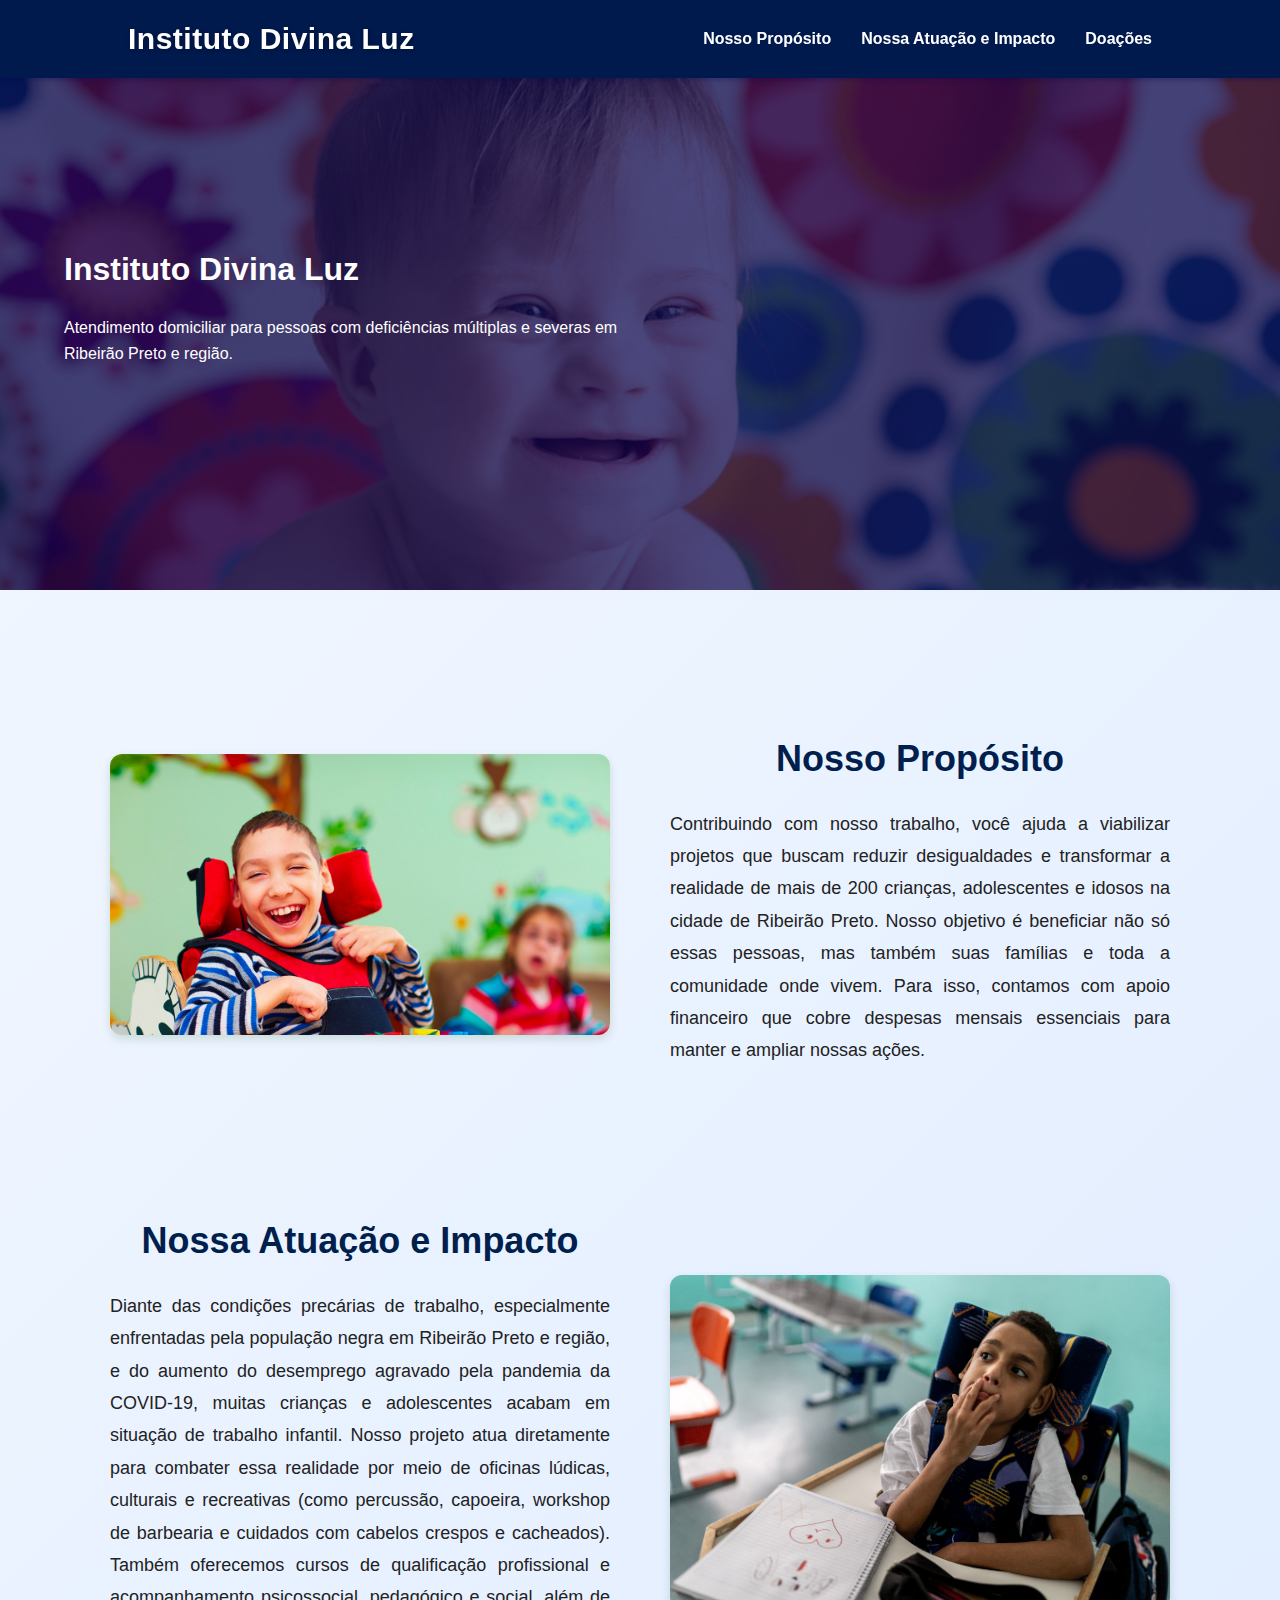
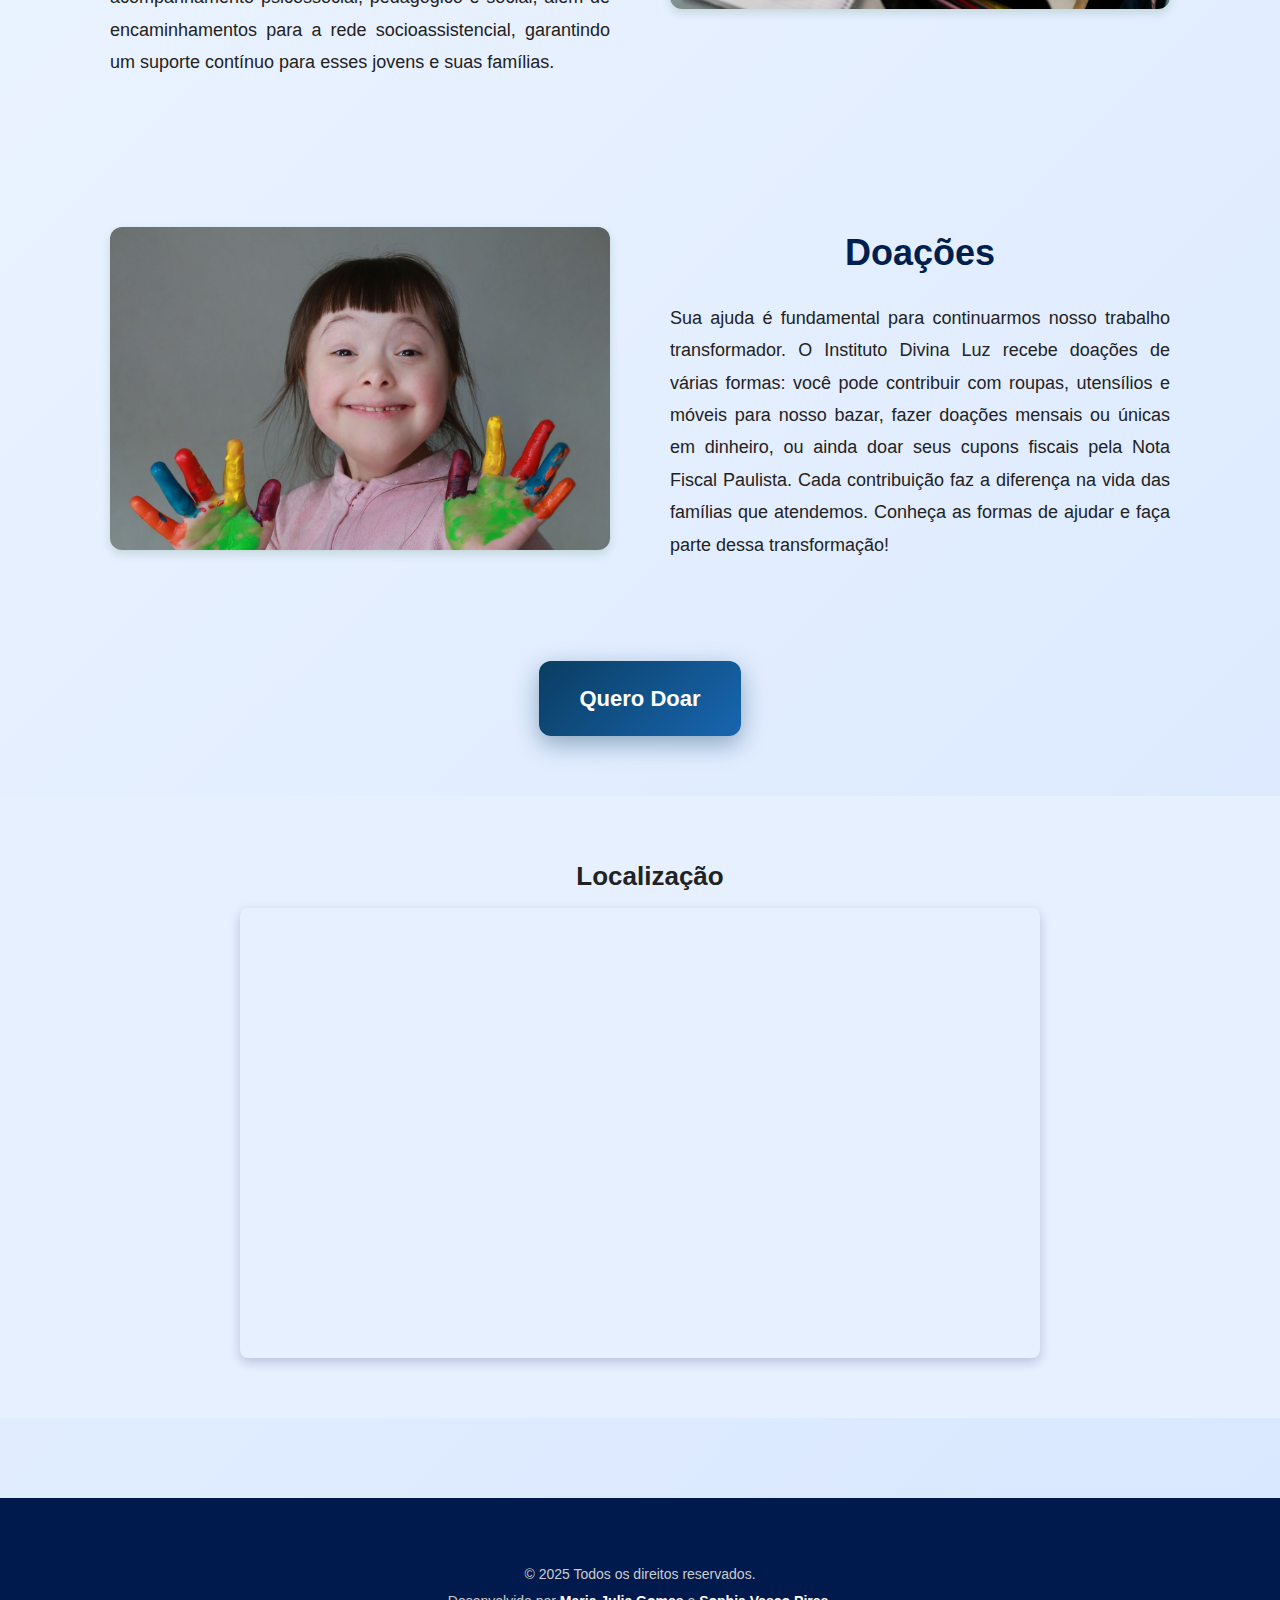
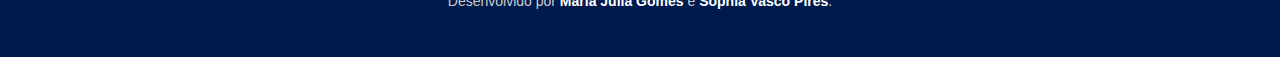
<file: index.html>
<!DOCTYPE html>
<html lang="pt-br">
<head>
  <meta charset="UTF-8" />
  <meta name="viewport" content="width=device-width, initial-scale=1.0" />
  <title>Instituto Divina Luz</title>
  <link rel="stylesheet" href="inicio.css" />
  <style>
    /* Estilo simples para botão voltar ao topo */
    #btnTopo {
      position: fixed;
      bottom: 30px;
      right: 30px;
      display: none;
      background-color: #0a3d62;
      color: white;
      border: none;
      padding: 16px 20px;
      border-radius: 50%;
      font-size: 18px;
      cursor: pointer;
      box-shadow: 0 4px 12px rgba(10, 61, 98, 0.7);
      z-index: 150;
      transition: background-color 0.3s ease;
    }
    #btnTopo:hover {
      background-color: #1866b0;
    }
  </style>
</head>
<header>
  <span class="titulo-site">Instituto Divina Luz</span>
  <nav>
    <ul>
      <li><a href="#sobre">Nosso Propósito</a></li>
      <li><a href="#atuacao">Nossa Atuação e Impacto</a></li>
      <li><a href="#doacoes">Doações</a></li>
    </ul>
  </nav>
</header>

<main>
<body>

  <!-- Hero com fundo -->
  <section class="hero">
    <div class="overlay"></div>
    <div class="hero-content">
      <h1>Instituto Divina Luz</h1>
      <p>Atendimento domiciliar para pessoas com deficiências múltiplas e severas em Ribeirão Preto e região.</p>
    </div>
  </section>

  <!-- Seções -->
  <section id="sobre">
  <div class="container-sobre">
    <div class="imagem-sobre">
      <img src="./imagens/deficiente fisico criança.jpg" alt="Criança com deficiência física" />
    </div>
    <div class="texto-sobre">
      <h2>Nosso Propósito</h2>
      <p>
        Contribuindo com nosso trabalho, você ajuda a viabilizar projetos que buscam reduzir desigualdades e transformar a realidade de mais de 200 crianças, adolescentes e idosos na cidade de Ribeirão Preto. Nosso objetivo é beneficiar não só essas pessoas, mas também suas famílias e toda a comunidade onde vivem. Para isso, contamos com apoio financeiro que cobre despesas mensais essenciais para manter e ampliar nossas ações.
      </p>
    </div>
  </div>

   
<br>
    <section id="atuacao">
  <div class="container-sobre reverso">
    <div class="imagem-sobre">
      <img src="./imagens/criança na escola.jpeg" alt="Criança na escola" />
    </div>
    <div class="texto-sobre">
      <h2>Nossa Atuação e Impacto</h2>
      <p>
        Diante das condições precárias de trabalho, especialmente enfrentadas pela população negra em Ribeirão Preto e região, e do aumento do desemprego agravado pela pandemia da COVID-19, muitas crianças e adolescentes acabam em situação de trabalho infantil. Nosso projeto atua diretamente para combater essa realidade por meio de oficinas lúdicas, culturais e recreativas (como percussão, capoeira, workshop de barbearia e cuidados com cabelos crespos e cacheados). Também oferecemos cursos de qualificação profissional e acompanhamento psicossocial, pedagógico e social, além de encaminhamentos para a rede socioassistencial, garantindo um suporte contínuo para esses jovens e suas famílias.
      </p>
    </div>
  </div>
</section>



<br>
 <section id="doacoes">
  <div class="container-sobre">
    <div class="imagem-sobre">
      <img src="./imagens/menina com sindrome de down.jpg" alt="Menina com síndrome de Down" />
    </div>

    <div class="texto-sobre">
      <h2>Doações</h2>
      <p>
        Sua ajuda é fundamental para continuarmos nosso trabalho transformador. O Instituto Divina Luz recebe doações de várias formas: você pode contribuir com roupas, utensílios e móveis para nosso bazar, fazer doações mensais ou únicas em dinheiro, ou ainda doar seus cupons fiscais pela Nota Fiscal Paulista. Cada contribuição faz a diferença na vida das famílias que atendemos. Conheça as formas de ajudar e faça parte dessa transformação!
      </p>
    </div>
  </div>

  <div class="botao-centralizado">
    <a href="doar.html" class="btn-doar pulsante">Quero Doar</a>
  </div>
</section>



    
  

 
 <section id="localizacao">
  <h2>Localização</h2>
  <iframe 
  src="https://www.google.com/maps/embed?pb=!1m18!1m12!1m3!1d3720.2237679288487!2d-47.80886332464037!3d-21.18326798050493!2m3!1f0!2f0!3f0!3m2!1i1024!2i768!4f13.1!3m3!1m2!1s0x94b9bee3cf669e8d%3A0x95481e6b5116ce4!2sR.%20Prudente%20de%20Morais%2C%201173%20-%20Centro%2C%20Ribeir%C3%A3o%20Preto%20-%20SP%2C%2014015-100!5e0!3m2!1spt-BR!2sbr!4v1742070923691!5m2!1spt-BR!2sbr" width="600" height="450" style="border:0;" allowfullscreen="" loading="lazy" referrerpolicy="no-referrer-when-downgrade"
  width="100%" 
  height="450" 
  style="border:0; margin-bottom: 40px;"  <!-- ⬅️ aqui -->
  allowfullscreen 
  loading="lazy">
</iframe>
</main>

</section>



  
 <footer>
  <p>&copy; 2025 Todos os direitos reservados.</p>
  <p>Desenvolvido por <strong>Maria Julia Gomes</strong> e <strong>Sophia Vasco Pires</strong>.</p>
</footer>


  <button id="btnTopo" title="Voltar ao topo">↑</button>

  <script>
    document.addEventListener('DOMContentLoaded', () => {
      
      const links = document.querySelectorAll('header nav ul li a[href^="#"]');
      links.forEach(link => {
        link.addEventListener('click', (e) => {
          e.preventDefault();
          const targetID = link.getAttribute('href').substring(1);
          const targetSection = document.getElementById(targetID);
          if (targetSection) {
            window.scrollTo({
              top: targetSection.offsetTop - 70,
              behavior: 'smooth'
            });
          }
        });
      });

      // Mostrar/esconder botão voltar ao topo
      const btnTopo = document.getElementById('btnTopo');
      window.addEventListener('scroll', () => {
        if (window.scrollY > 300) {
          btnTopo.style.display = 'block';
        } else {
          btnTopo.style.display = 'none';
        }
      });
      btnTopo.addEventListener('click', () => {
        window.scrollTo({
          top: 0,
          behavior: 'smooth'
        });
      });

      // Realce dinâmico no menu
      const sections = document.querySelectorAll('section[id]');
      const navLinks = document.querySelectorAll('header nav ul li a');

      window.addEventListener('scroll', () => {
        let current = '';
        sections.forEach(section => {
          const sectionTop = section.offsetTop - 80;
          if (window.scrollY >= sectionTop) {
            current = section.getAttribute('id');
          }
        });
        navLinks.forEach(link => {
          link.classList.remove('active');
          if (link.getAttribute('href').substring(1) === current) {
            link.classList.add('active');
          }
        });
      });

    });
  </script>
</body>
</html>
</file>
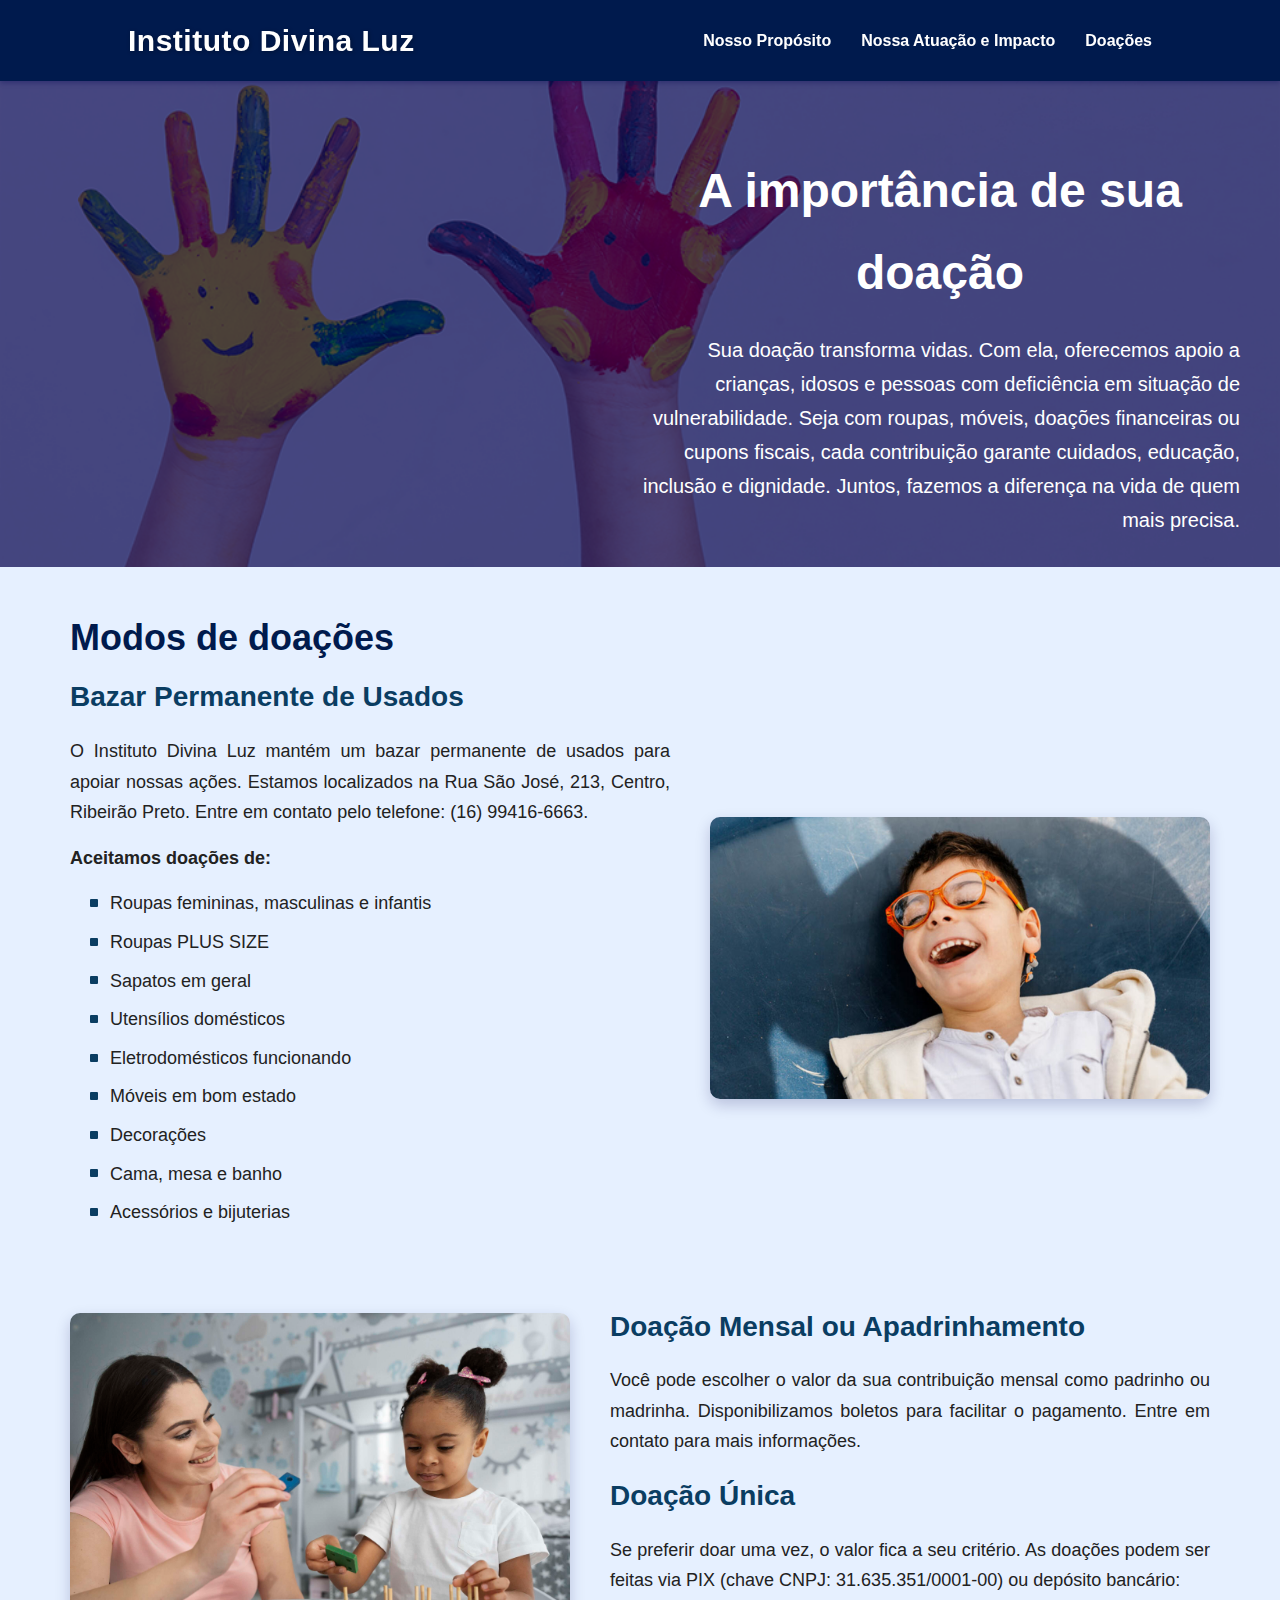
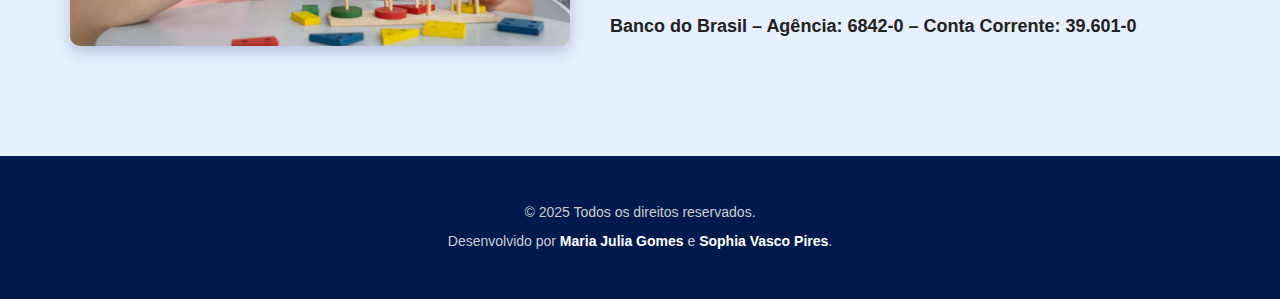
<file: doar.html>
<!DOCTYPE html>
<html lang="pt-br">
<head>
  <meta charset="UTF-8" />
  <meta name="viewport" content="width=device-width, initial-scale=1" />
  <title>Doações - Instituto Divina Luz</title>
  <link rel="stylesheet" href="inicio.css" />
  <link rel="stylesheet" href="doar.css" />
  <style>
    /* Estilos para o botão voltar ao topo */
    
  #btnTop {
    display: none;
    position: fixed;
    bottom: 40px;
    right: 40px;
    z-index: 1000;
    background-color: #0a3d62;
    color: white;
    border: none;
    padding: 16px 20px;
    font-size: 18px;
    border-radius: 50%;
    cursor: pointer;
    box-shadow: 0 4px 10px rgba(10, 61, 98, 0.7);
    transition: background-color 0.3s ease;
  }

  #btnTop:hover {
    background-color: #054a91;
  }



    footer {
      background-color: #001a4d;
      color: #fff;
      font-family: Arial, sans-serif;
      padding: 40px 10%;
      font-size: 14px;
      line-height: 1.5;
      text-align: center;
    }

    footer a {
      color: #fff;
      text-decoration: none;
    }

    footer a:hover {
      color: #ccc;
      text-decoration: underline;
    }
  </style>
</head>
<body class="fundo-azulzinho">

  <!-- Cabeçalho fixo igual ao index -->
 <header>
  <span class="titulo-site">Instituto Divina Luz</span>
  <nav>
    <ul>
      <li><a href="index.html#sobre">Nosso Propósito</a></li>
      <li><a href="index.html#atuacao">Nossa Atuação e Impacto</a></li>
      <li><a href="doar.html#Doação">Doações</a></li>
    </ul>
  </nav>
</header>


  <!-- Banner igual ao do index, texto alinhado à direita, título branco -->
  <section class="hero" style="background-image: url('./imagens/doacoes.png');">
    <div class="overlay"></div>
    <div class="hero-content texto-direita">
      <h1 class="titulo-branco">A importância de sua doação</h1>
      <p>
        Sua doação transforma vidas. Com ela, oferecemos apoio a crianças, idosos e pessoas com deficiência em situação de vulnerabilidade. Seja com roupas, móveis, doações financeiras ou cupons fiscais, cada contribuição garante cuidados, educação, inclusão e dignidade. Juntos, fazemos a diferença na vida de quem mais precisa.
      </p>
    </div>
  </section>

  <!-- Conteúdo principal -->
  <main>
    <h1>Modos de doações</h1>
    <p class="intro-doar">
    </p>
    <!-- Bazar Permanente -->
    <section class="doacao bazar">
      <div class="texto">
        <h2>Bazar Permanente de Usados</h2>
        <p>O Instituto Divina Luz mantém um bazar permanente de usados para apoiar nossas ações. Estamos localizados na Rua São José, 213, Centro, Ribeirão Preto. Entre em contato pelo telefone: (16) 99416-6663.</p>

        <p><strong>Aceitamos doações de:</strong></p> 
        <ul>
          <li>Roupas femininas, masculinas e infantis</li>
          <li>Roupas PLUS SIZE</li>
          <li>Sapatos em geral</li>
          <li>Utensílios domésticos</li>
          <li>Eletrodomésticos funcionando</li>
          <li>Móveis em bom estado</li>
          <li>Decorações</li>
          <li>Cama, mesa e banho</li>
          <li>Acessórios e bijuterias</li>
        </ul>
      </div>
      <div class="imagem">
        <img src="./imagens/deficiente.jpg" alt="Bazar Permanente" />
      </div>
    </section>

    <!-- Doação Mensal / Apadrinhamento -->
     <section id ="Doação">
    <section class="doacao apadrinhamento">
      <div class="texto">
        <h2>Doação Mensal ou Apadrinhamento</h2>
        <p>Você pode escolher o valor da sua contribuição mensal como padrinho ou madrinha. Disponibilizamos boletos para facilitar o pagamento. Entre em contato para mais informações.</p>

        <h2>Doação Única</h2>
        <p>Se preferir doar uma vez, o valor fica a seu critério. As doações podem ser feitas via PIX (chave CNPJ: 31.635.351/0001-00) ou depósito bancário:</p>
        <p><strong>Banco do Brasil – Agência: 6842-0 – Conta Corrente: 39.601-0</strong></p>
      </div>
      <div class="imagem">
        <img src="./imagens/criança padrinho.jpg" alt="Apadrinhamento" />
      </div>
    </section>
</section>
   

  </main>

  <!-- Botão Voltar ao topo -->
  <button id="btnTop" title="Voltar ao topo">↑</button>

  <footer>
  <p>&copy; 2025 Todos os direitos reservados.</p>
  <p>Desenvolvido por <strong>Maria Julia Gomes</strong> e <strong>Sophia Vasco Pires</strong>.</p>
</footer>


  <script>
    // Scroll suave para os links do menu
    document.querySelectorAll('nav a[href^="#"]').forEach(anchor => {
      anchor.addEventListener('click', function(e) {
        e.preventDefault();
        const targetID = this.getAttribute('href').substring(1);
        const targetSection = document.getElementById(targetID);
        if(targetSection) {
          targetSection.scrollIntoView({ behavior: 'smooth' });
        }
      });
    });

    // Botão voltar ao topo
    const btnTop = document.getElementById('btnTop');

    window.onscroll = function() {
      if(document.body.scrollTop > 200 || document.documentElement.scrollTop > 200) {
        btnTop.style.display = "block";
      } else {
        btnTop.style.display = "none";
      }
    };

    btnTop.onclick = function() {
      window.scrollTo({ top: 0, behavior: 'smooth' });
    };
  </script>
</body>
</html>
</file>
<file: inicio.css>
* {
  margin: 0;
  padding: 0;
  box-sizing: border-box;
}

body {
  min-height: 100vh;
  width: 100%;
  font-family: Arial, sans-serif;
  line-height: 1.6;
  color: #222;
  padding-top: 50px; 
  display: flex;
  flex-direction: column;
  min-height: 100vh; /* 100% da altura da tela */
}


header {
  background-color: #001a4d; 
  color: #fff; 
  position: fixed;
  top: 0;
  left: 0;
  width: 100%;
  z-index: 100;
  padding: 15px 10%;
  display: flex;
  justify-content: space-between;
  align-items: center;
  box-shadow: 0 2px 5px rgba(0, 0, 80, 0.3);
}


.container-sobre {
  
  display: flex;
  align-items: center;
  justify-content: center;
  gap: 40px;
  flex-wrap: wrap; 
  max-width: 1100px;
  margin: 0 auto;
  padding: 60px 20px;
}

.reverso {
  flex-direction: row-reverse;
}


.imagem-sobre img {
  width: 500px;
  max-width: 100%;
  border-radius: 12px;
  box-shadow: 0 4px 10px rgba(0, 80, 9, 0.15);
}

.texto-sobre {
  max-width: 500px;
  text-align: justify;
}

.texto-sobre h2 {
  font-size: 36px;
  margin-bottom: 20px;
  color: #001f4d;
}


.titulo-site {
  font-family: Arial, sans-serif;
  font-size: 30px;               
  font-weight: 800;              
  color: #fff;                   
  letter-spacing: 0.5px;
  text-shadow: 1px 1px 4px rgba(0, 0, 0, 0.3); 
}




nav {
  display: flex;
  justify-content: center;
  align-items: center;
  gap: 30px;
}

nav ul {
  display: flex;
  list-style: none;
  gap: 30px;
}

nav ul li {
  font-weight: bold;
}


nav ul li a {
  color: #fff; 
  font-weight: 600;
  text-decoration: none;
  font-size: 16px;
  transition: color 0.3s ease;
}


nav ul li a:hover,
nav ul li a.active {
  color: #83aaff; 
}

.doar {
  padding: 7px 20px;
  background-color: #0a3d62;
  color: white;
  border: 2px solid transparent;
  border-radius: 6px;
  text-decoration: none;
  font-size: 16px;
  font-weight: 600;
  transition: 0.3s ease;
}




.doar:hover {
  background-color: #054a91;
  color: #fff;
}

.hero {
  position: relative;
  background-image: url("./imagens/bebe_down-1.jpg");
  background-size: cover;
  background-position: center;
  height: 91vh;
  color: #fff;
  display: flex;
  align-items: center;
  justify-content: left;
  padding-left: 10%;
  background-color: #e5f0ff;
}

.hero::before {
  content: "";
  position: absolute;
  top: 0;
  left: 0;
  width: 100%;
  height: 100%;
  background-color: #000050b3;
  z-index: 1;
}

.hero-content {
  position: relative;
  z-index: 2;
  max-width: 600px;
}

.hero-content h1 {
  font-size: 48px;
  margin-bottom: 20px;
}

.hero-content p {
  font-size: 20px;
  margin-bottom: 30px;
}

/* Sobre */
#sobre {
  background: linear-gradient(135deg, #f0f6ff 0%, #d9e8ff 100%);
  padding: 80px 0;
  text-align: center;
  color: #222;
}

.intro-sobre {
  max-width: 900px;
  margin: 0 auto 50px auto;
}

.intro-sobre h2 {
  font-size: 42px;
  font-weight: 800;
  margin-bottom: 10px;
  position: relative;
  display: inline-block;
  padding-bottom: 8px;
  color: #001f4d;
}

.intro-sobre h2::after {
  content: "";
  display: block;
  width: 60px;
  height: 4px;
  background-color: #0a3d62;
  margin: 10px auto 0;
  border-radius: 2px;
}


#sobre p,
.intro-sobre p {
  font-size: 18px;
  line-height: 1.8;
  max-width: 700px;
  margin: 0 auto;
  text-align: justify;
}


.imagem-proposito {
  width: 600px; 
  max-width: 100%;
  height: auto;
  display: block;
  margin: 20px auto;
  border-radius: 10px;
  box-shadow: 0 4px 10px rgba(0, 0, 80, 0.15);
}

.imagem-escola {
  width: 600px; 
  max-width: 100%;
  height: auto;
  display: block;
  margin: 20px auto;
  border-radius: 10px;
  box-shadow: 0 4px 10px rgba(0, 0, 80, 0.15);
}

.imagem-doacoes {
  width: 600px; 
  max-width: 100%;
  height: auto;
  display: block;
  margin: 20px auto;
  border-radius: 10px;
  box-shadow: 0 4px 10px rgba(0, 0, 80, 0.15);
}


.btn-doar {
  background: linear-gradient(135deg, #0a3d62, #1866b0);
  border: none;
  color: #fff;
  font-weight: 700;
  padding: 20px 40px;   
  font-size: 22px;    
  border-radius: 12px;
  cursor: pointer;
  transition: background 0.3s ease, box-shadow 0.3s ease, transform 0.3s ease;
  box-shadow: 0 8px 25px #0a3d6266;
  text-decoration: none;
  display: inline-block;
}


.btn-doar:hover {
  background: linear-gradient(135deg, #1866b0, #0a3d62);
  box-shadow: 0 10px 30px #0a3d6299;
  transform: scale(1.07);
}

.btn-doar:active {
  transform: scale(0.97);
  box-shadow: inset 0 3px 5px rgba(0, 0, 0, 0.2);
}

.botao-centralizado {
  margin: 40px auto 60px auto; 
  width: 100%;
  display: flex;
  justify-content: center;
}


#como-ajudar {
  background: linear-gradient(135deg, #f0f6ff 0%, #c6dbff 100%);
  padding: 80px 0;
}

.intro-ajuda {
  max-width: 900px;
  margin: 0 auto 50px auto;
  text-align: center;
  color: #222;
}

.intro-ajuda h2 {
  font-size: 42px;
  font-weight: 800;
  margin-bottom: 10px;
  position: relative;
  display: inline-block;
  padding-bottom: 8px;
  color: #001f4d;
}

.intro-ajuda h2::after {
  content: "";
  display: block;
  width: 60px;
  height: 4px;
  background-color: #0a3d62;
  margin: 10px auto 0;
  border-radius: 2px;
}


#como-ajudar p,
.intro-ajuda p {
  font-size: 18px;
  line-height: 1.8;
  max-width: 700px;
  margin: 0 auto;
  text-align: justify;
}


.wrapper {
  display: flex;
  width: 100%;
  justify-content: space-around;
  margin-bottom: 100px;
}

.card {
  margin-top: 10px;
  width: 400px;
  height: 500px;
  padding: 2rem 1rem;
  background: #fff;
  position: relative;
  display: flex;
  align-items: flex-end;
  box-shadow: 0px 7px 10px rgba(0, 0, 80, 0.5);
  transition: 0.5s ease-in-out;
}

.card:hover {
  transform: translateY(-15px) scale(1.05);
  box-shadow: 0 15px 25px rgba(10, 61, 98, 0.4);
}

.card:before {
  content: "";
  position: absolute;
  top: 0;
  left: 0;
  display: block;
  width: 100%;
  height: 100%;
  background: linear-gradient(
    to bottom,
    hwb(210 13% 27% / 0.5),
    rgb(29, 83, 145)
  );
  z-index: 2;
  transition: 0.5s all;
  opacity: 0;
}

.card:hover:before {
  opacity: 1;
}

.card img {
  width: 100%;
  height: 100%;
  object-fit: cover;
  position: absolute;
  top: 0;
  left: 0;
}

.card .info {
  position: relative;
  z-index: 3;
  color: #fff;
  opacity: 0;
  transform: translateY(30px);
  transition: 0.5s all;
}

.card:hover .info {
  opacity: 1;
  transform: translateY(0px);
}

.card .info h1 {
  margin: 0;
}

.card .info p {
  letter-spacing: 1px;
  font-size: 15px;
  margin-top: 8px;
  margin-bottom: 20px;
}


footer {
  background-color: #001a4d;
  color: #fff;
  font-family: Arial, sans-serif;
  padding: 60px 10% 40px; /* topo maior para afastar do mapa */
  font-size: 14px;
  line-height: 1.6;
  text-align: center;
  margin-top: 0;
}


.footer-newsletter {
  display: flex;
  justify-content: space-between;
  align-items: center;
  padding: 15px 20px;
  background-color: #00275a;
  margin-bottom: 30px;
  border-radius: 6px;
}

.footer-newsletter h3 {
  color: #cce0ff;
  font-size: 18px;
  font-weight: 700;
}

.footer-newsletter form {
  display: flex;
  gap: 10px;
  flex-wrap: wrap;
  max-width: 400px;
  width: 100%;
}

.footer-newsletter input[type="email"] {
  flex-grow: 1;
  padding: 10px 15px;
  border: none;
  border-bottom: 2px solid #0a3d62;
  font-size: 16px;
  border-radius: 4px;
}

.footer-newsletter button {
  background-color: #0a3d62;
  color: #fff;
  border: none;
  padding: 10px 20px;
  font-weight: bold;
  cursor: pointer;
  border-radius: 4px;
  transition: background-color 0.3s ease;
}

.footer-newsletter button:hover {
  background-color: #054a91;
}

.footer-redes-sociais {
  margin-top: 20px;
  display: flex;
  justify-content: center;
  gap: 20px;
}

.footer-redes-sociais a {
  color: #cce0ff;
  font-size: 24px;
  text-decoration: none;
  transition: color 0.3s ease;
}

.footer-redes-sociais a:hover {
  color: #0a3d62;
}

@media (max-width: 768px) {
  .btn-doar {
    padding: 18px 36px;
    font-size: 20px;
  }
  .container-sobre {
    flex-direction: column;
    text-align: center;
  }

  .texto-sobre {
    text-align: justify;
  }
  }

  .hero {
    height: 60vh;
    padding-left: 5%;
  }

  .hero-content h1 {
    font-size: 32px;
  }

  .hero-content p {
    font-size: 16px;
  }

  .wrapper {
    flex-direction: column;
    align-items: center;
  }

  .card {
    width: 90%;
    height: auto;
    margin-bottom: 20px;
  }

.fade-in {
  opacity: 0;
  animation: fadeInAnimation 2s forwards;
}

@keyframes fadeInAnimation {
  to {
    opacity: 1;
  }
}

#localizacao {
  width: 100%;
  background-color: #e6f0ff; 
  padding: 60px 20px;
  display: flex;
  flex-direction: column;
  align-items: center;
}

#localizacao h2 {
  font-family: Arial, sans-serif;
  font-size: 28px;
  font-weight: 700;
  color: #001f4d;
  margin-bottom: 30px;
  text-align: center;
}

#localizacao iframe {
  width: 90%;
  max-width: 800px;
  height: 450px;
  border: 0;
  border-radius: 8px;
  box-shadow: 0 4px 12px rgba(0, 0, 80, 0.2);
}

#localizacao h2 {
  text-align: left;
  margin-left: 10px;
  padding-top: 40px;
  font-size: 26px;
  color: #001f4d;
}

.faixa-titulo-localizacao {
  background-color: white;  
  padding: 5px 0;
}

#localizacao h2 {
  font-family: Arial, sans-serif;  
  font-size: 26px;                 
  font-weight: 700;                
  color: #222;                  
  text-align: left;               
  margin-left: 20px;              
  margin-top: 0;
  margin-bottom: 10px;
  padding: 0;
}

footer p {
  margin: 5px 0;
  text-align: center;
  font-size: 14px;
  color: #ccc;
}

footer p strong {
  color: #fff;
}

.pulsante {
  animation: pulsarSombras 2s infinite ease-in-out;
}

@keyframes pulsarSombras {
  0% {
    box-shadow: 0 0 20px rgba(10, 61, 98, 0.3);
  }
  50% {
    box-shadow: 0 0 40px rgba(10, 61, 98, 0.7);
  }
  100% {
    box-shadow: 0 0 20px rgba(10, 61, 98, 0.3);
  }
}

.container-sobre {
  display: flex;
  justify-content: space-between;  
  align-items: center;             
  flex-wrap: wrap;
  max-width: 1100px;
  margin: 0 auto;
  padding: 60px 20px;
}

.texto-sobre {
  display: flex;
  flex-direction: column;
  justify-content: center;     
  align-items: center;         
  text-align: justify;
}

.pulsante {
  animation: pulse 2s infinite;
}

@keyframes pulse {
  0% {
    box-shadow: 0 0 0 0 rgba(10, 61, 98, 0.4);
  }
  70% {
    box-shadow: 0 0 0 12px rgba(10, 61, 98, 0);
  }
  100% {
    box-shadow: 0 0 0 0 rgba(10, 61, 98, 0.4);
  }
}

.botao-centralizado {
  width: 100%;
  text-align: center;
  margin-top: 40px;
}

html, body {
  height: 100%;
}

main {
  flex: 1;
}
</file>
<file: doar.css>
* {
  margin: 0;
  padding: 0;
  box-sizing: border-box;
}

body, main, section, p, ul, li {
  font-family: Arial, sans-serif;
  font-weight: 400;
  color: #222;
  text-align: justify;
  font-size: 18px;
  line-height: 1.7;
}


main {
  max-width: 1200px;
  margin: 40px auto;
  padding: 0 20px;
}

h1 + p {
  text-align: justify;
}


h1 {
  font-family: Arial, sans-serif;
  font-weight: 700;
  font-size: 36px;
  color: #001a4d;
  text-align: center;
  margin-bottom: 5px;
}

main > h1:first-of-type {
  text-align: left;
}

.titulo-site {
  font-family: Arial, sans-serif;
  font-size: 30px;               
  font-weight: 800;              
  color: #fff;                  
  letter-spacing: 0.5px;
  text-shadow: 1px 1px 4px rgba(0, 0, 0, 0.3); 
}

section.doacao {
  display: flex;
  align-items: center;
  margin-bottom: 60px;
  gap: 40px;
}

section.doacao .texto {
  flex: 1;
  max-width: 600px;
}

section.doacao .texto h2 {
  font-family: Arial, sans-serif;
  font-weight: 700;
  font-size: 28px;
  color: #0a3d62;
  margin-bottom: 15px;
  text-align: left;
}

section.doacao .texto p {
  text-align: justify;
  margin-bottom: 15px;
}


section.doacao .imagem {
  flex: 1;
  max-width: 500px;
  border-radius: 10px;
  overflow: hidden;
  box-shadow: 0 6px 15px rgba(0,0,80,0.2);
}

section.doacao .imagem img {
  width: 100%;
  height: auto;
  display: block;
}

section.doacao.apadrinhamento {
  flex-direction: row-reverse;
}

section.doacao ul {
  list-style: none;
  padding-left: 20px;
  margin-bottom: 15px;
}

section.doacao ul li {
  position: relative;
  padding-left: 20px;
  margin-bottom: 8px;
  text-align: justify;
}

section.doacao ul li::before {
  content: "";
  position: absolute;
  left: 0;
  top: 0.6em;
  width: 8px;
  height: 8px;
  background-color: #0a3d62;
  border-radius: 1px;
}

.btn-doar-container {
  text-align: center;
  margin: 40px 0;
}

.btn-doar {
  background: linear-gradient(135deg, #0a3d62, #1866b0);
  border: none;
  color: #fff;
  font-weight: 700;
  padding: 20px 40px;   
  font-size: 22px;      
  border-radius: 12px;
  cursor: pointer;
  transition: background 0.3s ease, box-shadow 0.3s ease, transform 0.3s ease;
  box-shadow: 0 8px 25px rgba(10, 61, 98, 0.4);
  text-decoration: none;
  display: inline-block;
}


.btn-doar:hover {
  background: linear-gradient(135deg, #1866b0, #0a3d62);
  box-shadow: 0 10px 30px rgba(10, 61, 98, 0.6);
  transform: scale(1.07);
}

.btn-doar:active {
  transform: scale(0.97);
  box-shadow: inset 0 3px 5px rgba(0, 0, 0, 0.2);
}


.hero {
  position: relative;
  background-size: cover;
  background-position: center;
  height: 550px;
  display: flex;
  align-items: center;
  justify-content: flex-end;
  padding-right: 40px;
  color: white;
  font-family: Arial, sans-serif;
  
  padding-top: 100px; /* aumente esse valor se necessário */


}

.hero-content {
  max-width: 600px;
  text-align: right;
}

.hero-content h1 {
  font-weight: 700;
  font-size: 48px;
  margin-bottom: 20px;
  color: #fff;
}

.hero-content p {
  font-weight: 400;
  font-size: 20px;
  margin-bottom: 30px;
  color: #fff;
  text-align: right;
}

@media (max-width: 768px) {
  
  .btn-doar {
    padding: 18px 36px;
    font-size: 20px;
  }

  section.doacao {
    flex-direction: column;
  }
  section.doacao.apadrinhamento {
    flex-direction: column;
  }
  section.doacao .imagem,
  section.doacao .texto {
    max-width: 100%;
    text-align: center !important;
  }
  main {
    margin: 20px auto;
    padding: 0 10px;
    text-align: center !important;
  }
  .hero {
    height: auto;
    padding: 20px;
    justify-content: center;
  }
  .hero-content {
    max-width: 100%;
    text-align: center !important;
  }
}


footer {
  background-color: #001a4d;
  color: #fff;
  font-family: Arial, sans-serif;
  padding: 40px 10%;
  font-size: 14px;
  line-height: 1.5;
  text-align: center;
}

footer a {
  color: #fff;
  text-decoration: none;
}

footer a:hover {
  color: #ccc;
  text-decoration: underline;
}
.fundo-azulzinho {
  background-color: #e6f0ff;
}

.pulsante {
  animation: pulse 2s infinite;
}

@keyframes pulse {
  0% {
    box-shadow: 0 0 0 0 rgba(10, 61, 98, 0.4);
  }
  70% {
    box-shadow: 0 0 0 12px rgba(10, 61, 98, 0);
  }
  100% {
    box-shadow: 0 0 0 0 rgba(10, 61, 98, 0.4);
  }
}

.botao-centralizado {
  width: 100%;
  text-align: center;
  margin-top: 40px;
}
</file>
